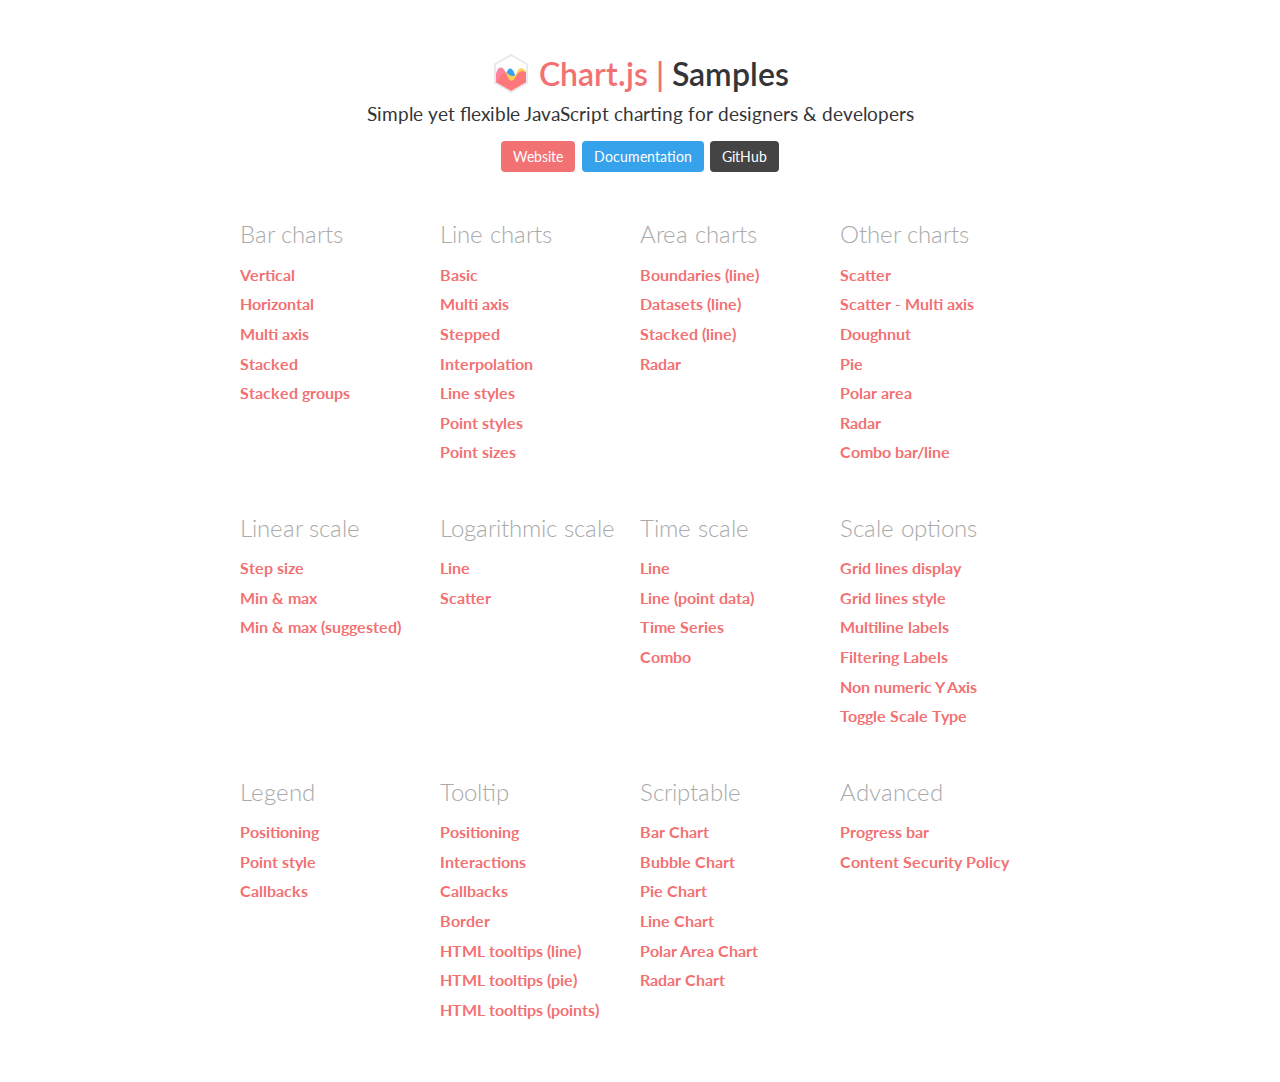
<file: Chart.js/samples/index.html>
<!DOCTYPE html>
<html lang="en-US">
<head>
	<meta charset="utf-8">
	<meta http-equiv="X-UA-Compatible" content="IE=Edge">
	<meta name="viewport" content="width=device-width, initial-scale=1">
	<link rel="stylesheet" type="text/css" href="style.css">
	<link rel="icon" href="favicon.ico">
	<script src="samples.js"></script>
	<script src="utils.js"></script>
	<title>Chart.js samples</title>
</head>
<body>
	<div class="content">
		<div class="header">
			<div class="chartjs-title">Samples</div>
			<div class="chartjs-caption">Simple yet flexible JavaScript charting for designers &amp; developers</div>
			<div class="chartjs-links">
				<a class="btn btn-chartjs" href="https://www.chartjs.org">Website</a>
				<a class="btn btn-docs" href="https://www.chartjs.org/docs">Documentation</a>
				<a class="btn btn-gh" href="https://github.com/chartjs/Chart.js">GitHub</a>
			</div>
		</div>

		<div id="categories" class="samples-categories"></div>
	</div>

	<script>
		function createCategory(item) {
			var el = document.createElement('div');
			el.className = 'samples-category';
			el.innerHTML =
				'<div class="title">' + item.title + '</div>' +
				'<div class="items"></div>';
			return el;
		}

		function createEntry(item) {
			var el = document.createElement('div');
			el.className = 'samples-entry';
			el.innerHTML = '<a class="title" href="' + item.path + '">' + item.title + '</a>';
			return el;
		}

		var categories = document.getElementById('categories');
		Samples.items.forEach(function(item) {
			var category = createCategory(item);
			var children = category.getElementsByClassName('items')[0];

			(item.items || []).forEach(function(item2) {
				children.appendChild(createEntry(item2));
			});

			categories.appendChild(category);
		});
	</script>
</body>
</html>
</file>
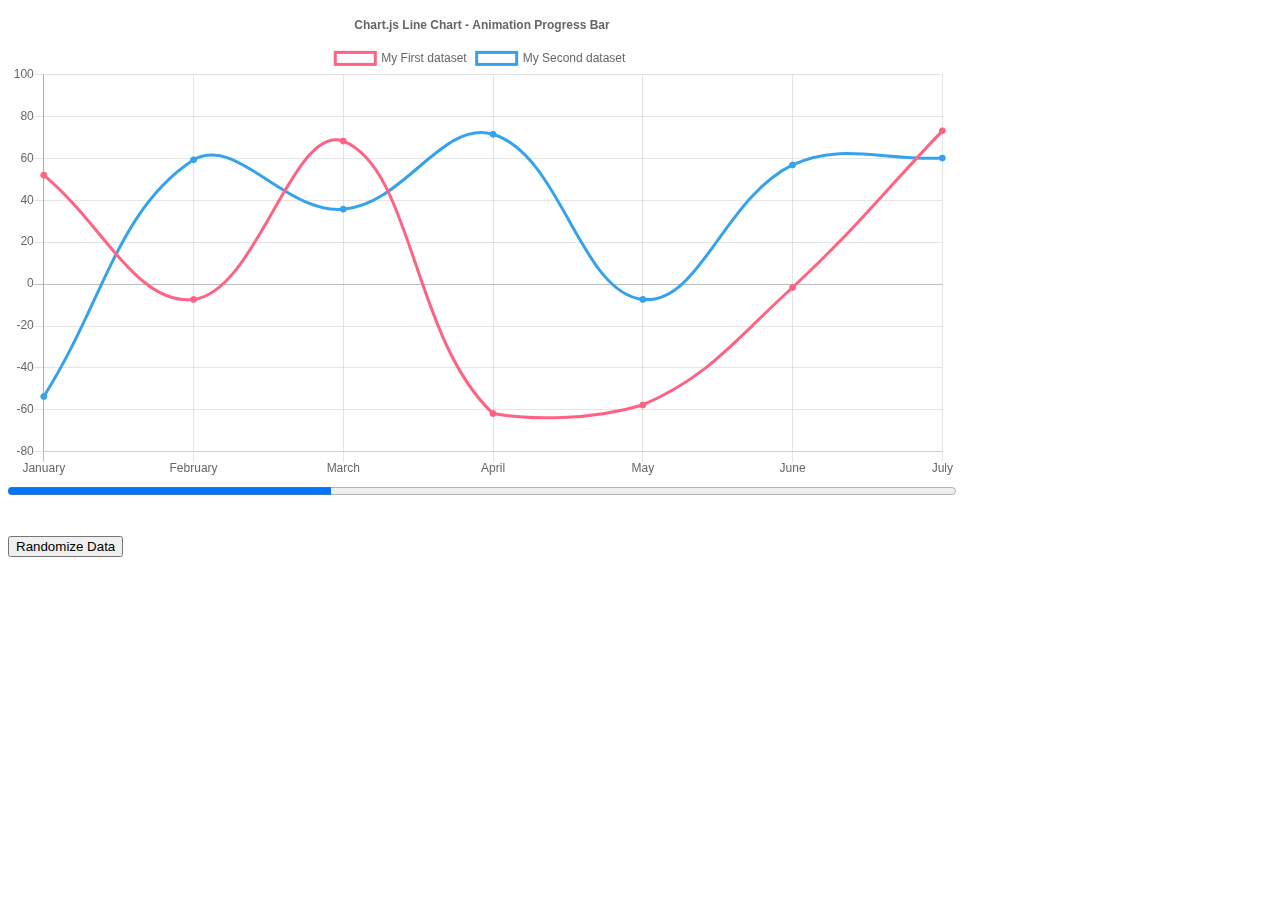
<file: Chart.js/samples/advanced/progress-bar.html>
<!doctype html>
<html>
<head>
<title> Animation Callbacks </title>
	<script src="../../Chart.min.js"></script>
	<script src="../utils.js"></script>
	<style>
		canvas {
			-moz-user-select: none;
			-webkit-user-select: none;
			-ms-user-select: none;
		}
	</style>
</head>

<body>
	<div style="width: 75%;">
		<canvas id="canvas"></canvas>
		<progress id="animationProgress" max="1" value="0" style="width: 100%"></progress>
	</div>
	<br>
	<br>
	<button id="randomizeData">Randomize Data</button>
	<script>
		var progress = document.getElementById('animationProgress');
		var config = {
			type: 'line',
			data: {
				labels: ['January', 'February', 'March', 'April', 'May', 'June', 'July'],
				datasets: [{
					label: 'My First dataset',
					fill: false,
					borderColor: window.chartColors.red,
					backgroundColor: window.chartColors.red,
					data: [
						randomScalingFactor(),
						randomScalingFactor(),
						randomScalingFactor(),
						randomScalingFactor(),
						randomScalingFactor(),
						randomScalingFactor(),
						randomScalingFactor()
					]
				}, {
					label: 'My Second dataset ',
					fill: false,
					borderColor: window.chartColors.blue,
					backgroundColor: window.chartColors.blue,
					data: [
						randomScalingFactor(),
						randomScalingFactor(),
						randomScalingFactor(),
						randomScalingFactor(),
						randomScalingFactor(),
						randomScalingFactor(),
						randomScalingFactor()
					]
				}]
			},
			options: {
				title: {
					display: true,
					text: 'Chart.js Line Chart - Animation Progress Bar'
				},
				animation: {
					duration: 2000,
					onProgress: function(animation) {
						progress.value = animation.currentStep / animation.numSteps;
					},
					onComplete: function() {
						window.setTimeout(function() {
							progress.value = 0;
						}, 2000);
					}
				}
			}
		};

		window.onload = function() {
			var ctx = document.getElementById('canvas').getContext('2d');
			window.myLine = new Chart(ctx, config);
		};

		document.getElementById('randomizeData').addEventListener('click', function() {
			config.data.datasets.forEach(function(dataset) {
				dataset.data = dataset.data.map(function() {
					return randomScalingFactor();
				});
			});

			window.myLine.update();
		});
	</script>
</body>

</html>
</file>
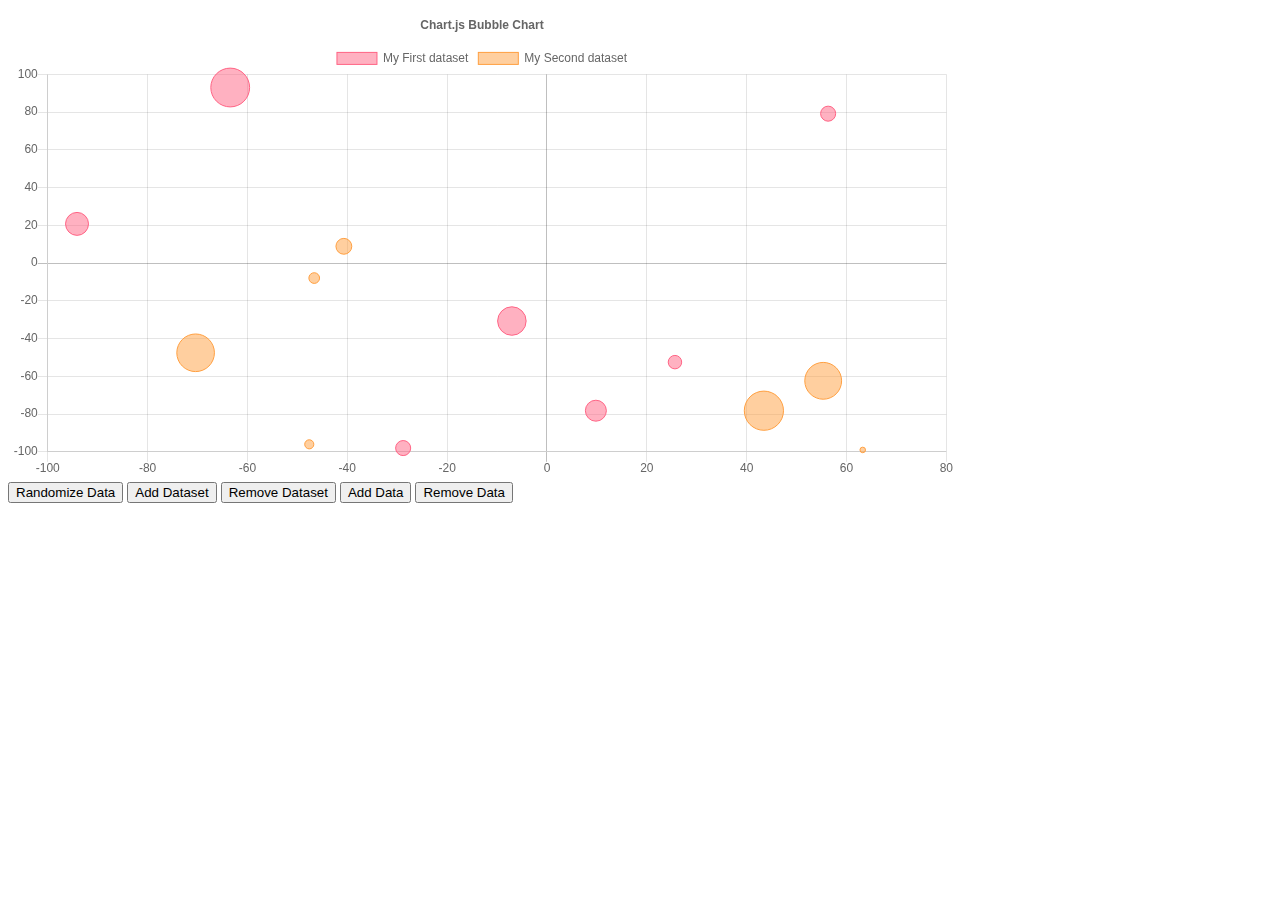
<file: Chart.js/samples/charts/bubble.html>
<!doctype html>
<html>

<head>
	<title>Bubble Chart</title>
	<script src="../../Chart.min.js"></script>
	<script src="../utils.js"></script>
	<style type="text/css">
		canvas{
			-moz-user-select: none;
			-webkit-user-select: none;
			-ms-user-select: none;
		}
	</style>
</head>

<body>
	<div id="container" style="width: 75%;">
		<canvas id="canvas"></canvas>
	</div>
	<button id="randomizeData">Randomize Data</button>
	<button id="addDataset">Add Dataset</button>
	<button id="removeDataset">Remove Dataset</button>
	<button id="addData">Add Data</button>
	<button id="removeData">Remove Data</button>
	<script>
		var DEFAULT_DATASET_SIZE = 7;

		var addedCount = 0;
		var color = Chart.helpers.color;
		var bubbleChartData = {
			animation: {
				duration: 10000
			},
			datasets: [{
				label: 'My First dataset',
				backgroundColor: color(window.chartColors.red).alpha(0.5).rgbString(),
				borderColor: window.chartColors.red,
				borderWidth: 1,
				data: [{
					x: randomScalingFactor(),
					y: randomScalingFactor(),
					r: Math.abs(randomScalingFactor()) / 5,
				}, {
					x: randomScalingFactor(),
					y: randomScalingFactor(),
					r: Math.abs(randomScalingFactor()) / 5,
				}, {
					x: randomScalingFactor(),
					y: randomScalingFactor(),
					r: Math.abs(randomScalingFactor()) / 5,
				}, {
					x: randomScalingFactor(),
					y: randomScalingFactor(),
					r: Math.abs(randomScalingFactor()) / 5,
				}, {
					x: randomScalingFactor(),
					y: randomScalingFactor(),
					r: Math.abs(randomScalingFactor()) / 5,
				}, {
					x: randomScalingFactor(),
					y: randomScalingFactor(),
					r: Math.abs(randomScalingFactor()) / 5,
				}, {
					x: randomScalingFactor(),
					y: randomScalingFactor(),
					r: Math.abs(randomScalingFactor()) / 5,
				}]
			}, {
				label: 'My Second dataset',
				backgroundColor: color(window.chartColors.orange).alpha(0.5).rgbString(),
				borderColor: window.chartColors.orange,
				borderWidth: 1,
				data: [{
					x: randomScalingFactor(),
					y: randomScalingFactor(),
					r: Math.abs(randomScalingFactor()) / 5,
				}, {
					x: randomScalingFactor(),
					y: randomScalingFactor(),
					r: Math.abs(randomScalingFactor()) / 5,
				}, {
					x: randomScalingFactor(),
					y: randomScalingFactor(),
					r: Math.abs(randomScalingFactor()) / 5,
				}, {
					x: randomScalingFactor(),
					y: randomScalingFactor(),
					r: Math.abs(randomScalingFactor()) / 5,
				}, {
					x: randomScalingFactor(),
					y: randomScalingFactor(),
					r: Math.abs(randomScalingFactor()) / 5,
				}, {
					x: randomScalingFactor(),
					y: randomScalingFactor(),
					r: Math.abs(randomScalingFactor()) / 5,
				}, {
					x: randomScalingFactor(),
					y: randomScalingFactor(),
					r: Math.abs(randomScalingFactor()) / 5,
				}]
			}]
		};

		window.onload = function() {
			var ctx = document.getElementById('canvas').getContext('2d');
			window.myChart = new Chart(ctx, {
				type: 'bubble',
				data: bubbleChartData,
				options: {
					responsive: true,
					title: {
						display: true,
						text: 'Chart.js Bubble Chart'
					},
					tooltips: {
						mode: 'point'
					}
				}
			});
		};

		document.getElementById('randomizeData').addEventListener('click', function() {
			bubbleChartData.datasets.forEach(function(dataset) {
				dataset.data = dataset.data.map(function() {
					return {
						x: randomScalingFactor(),
						y: randomScalingFactor(),
						r: Math.abs(randomScalingFactor()) / 5,
					};
				});
			});
			window.myChart.update();
		});

		var colorNames = Object.keys(window.chartColors);
		document.getElementById('addDataset').addEventListener('click', function() {
			++addedCount;
			var colorName = colorNames[bubbleChartData.datasets.length % colorNames.length];
			var dsColor = window.chartColors[colorName];
			var newDataset = {
				label: 'My added dataset ' + addedCount,
				backgroundColor: color(dsColor).alpha(0.5).rgbString(),
				borderColor: dsColor,
				borderWidth: 1,
				data: []
			};

			for (var index = 0; index < DEFAULT_DATASET_SIZE; ++index) {
				newDataset.data.push({
					x: randomScalingFactor(),
					y: randomScalingFactor(),
					r: Math.abs(randomScalingFactor()) / 5,
				});
			}

			bubbleChartData.datasets.push(newDataset);
			window.myChart.update();
		});

		document.getElementById('addData').addEventListener('click', function() {
			if (bubbleChartData.datasets.length > 0) {
				for (var index = 0; index < bubbleChartData.datasets.length; ++index) {
					bubbleChartData.datasets[index].data.push({
						x: randomScalingFactor(),
						y: randomScalingFactor(),
						r: Math.abs(randomScalingFactor()) / 5,
					});
				}

				window.myChart.update();
			}
		});

		document.getElementById('removeDataset').addEventListener('click', function() {
			bubbleChartData.datasets.splice(0, 1);
			window.myChart.update();
		});

		document.getElementById('removeData').addEventListener('click', function() {
			bubbleChartData.datasets.forEach(function(dataset) {
				dataset.data.pop();
			});

			window.myChart.update();
		});
	</script>
</body>

</html>
</file>
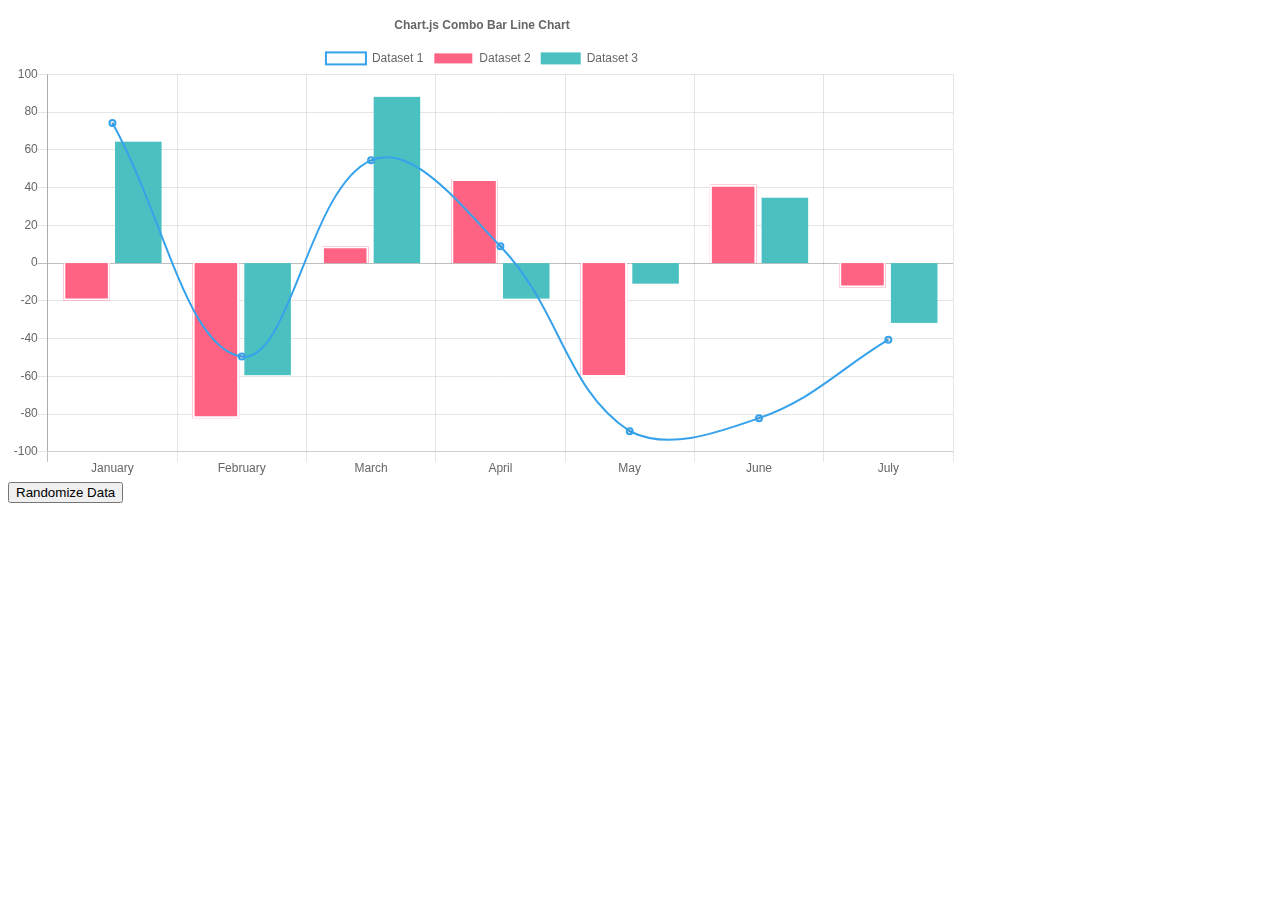
<file: Chart.js/samples/charts/combo-bar-line.html>
<!doctype html>
<html>

<head>
	<title>Combo Bar-Line Chart</title>
	<script src="../../Chart.min.js"></script>
	<script src="../utils.js"></script>
	<style>
	canvas {
		-moz-user-select: none;
		-webkit-user-select: none;
		-ms-user-select: none;
	}
	</style>
</head>

<body>
	<div style="width: 75%">
		<canvas id="canvas"></canvas>
	</div>
	<button id="randomizeData">Randomize Data</button>
	<script>
		var chartData = {
			labels: ['January', 'February', 'March', 'April', 'May', 'June', 'July'],
			datasets: [{
				type: 'line',
				label: 'Dataset 1',
				borderColor: window.chartColors.blue,
				borderWidth: 2,
				fill: false,
				data: [
					randomScalingFactor(),
					randomScalingFactor(),
					randomScalingFactor(),
					randomScalingFactor(),
					randomScalingFactor(),
					randomScalingFactor(),
					randomScalingFactor()
				]
			}, {
				type: 'bar',
				label: 'Dataset 2',
				backgroundColor: window.chartColors.red,
				data: [
					randomScalingFactor(),
					randomScalingFactor(),
					randomScalingFactor(),
					randomScalingFactor(),
					randomScalingFactor(),
					randomScalingFactor(),
					randomScalingFactor()
				],
				borderColor: 'white',
				borderWidth: 2
			}, {
				type: 'bar',
				label: 'Dataset 3',
				backgroundColor: window.chartColors.green,
				data: [
					randomScalingFactor(),
					randomScalingFactor(),
					randomScalingFactor(),
					randomScalingFactor(),
					randomScalingFactor(),
					randomScalingFactor(),
					randomScalingFactor()
				]
			}]

		};
		window.onload = function() {
			var ctx = document.getElementById('canvas').getContext('2d');
			window.myMixedChart = new Chart(ctx, {
				type: 'bar',
				data: chartData,
				options: {
					responsive: true,
					title: {
						display: true,
						text: 'Chart.js Combo Bar Line Chart'
					},
					tooltips: {
						mode: 'index',
						intersect: true
					}
				}
			});
		};

		document.getElementById('randomizeData').addEventListener('click', function() {
			chartData.datasets.forEach(function(dataset) {
				dataset.data = dataset.data.map(function() {
					return randomScalingFactor();
				});
			});
			window.myMixedChart.update();
		});
	</script>
</body>

</html>
</file>
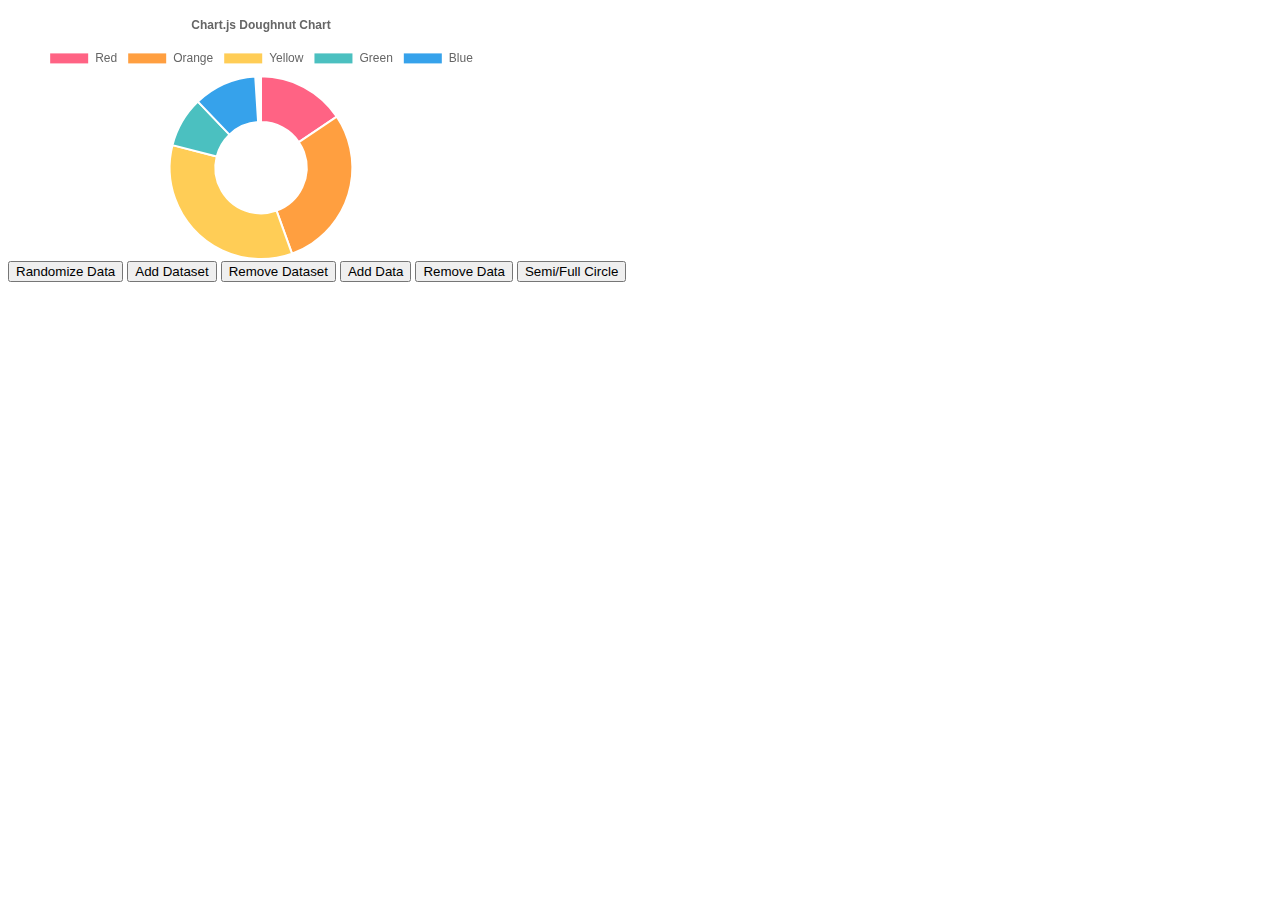
<file: Chart.js/samples/charts/doughnut.html>
<!doctype html>
<html>

<head>
	<title>Doughnut Chart</title>
	<script src="../../Chart.min.js"></script>
	<script src="../utils.js"></script>
	<style>
	canvas {
		-moz-user-select: none;
		-webkit-user-select: none;
		-ms-user-select: none;
	}
	</style>
</head>

<body>
	<div id="canvas-holder" style="width:40%">
		<canvas id="chart-area"></canvas>
	</div>
	<button id="randomizeData">Randomize Data</button>
	<button id="addDataset">Add Dataset</button>
	<button id="removeDataset">Remove Dataset</button>
	<button id="addData">Add Data</button>
	<button id="removeData">Remove Data</button>
	<button id="changeCircleSize">Semi/Full Circle</button>
	<script>
		var randomScalingFactor = function() {
			return Math.round(Math.random() * 100);
		};

		var config = {
			type: 'doughnut',
			data: {
				datasets: [{
					data: [
						randomScalingFactor(),
						randomScalingFactor(),
						randomScalingFactor(),
						randomScalingFactor(),
						randomScalingFactor(),
					],
					backgroundColor: [
						window.chartColors.red,
						window.chartColors.orange,
						window.chartColors.yellow,
						window.chartColors.green,
						window.chartColors.blue,
					],
					label: 'Dataset 1'
				}],
				labels: [
					'Red',
					'Orange',
					'Yellow',
					'Green',
					'Blue'
				]
			},
			options: {
				responsive: true,
				legend: {
					position: 'top',
				},
				title: {
					display: true,
					text: 'Chart.js Doughnut Chart'
				},
				animation: {
					animateScale: true,
					animateRotate: true
				}
			}
		};

		window.onload = function() {
			var ctx = document.getElementById('chart-area').getContext('2d');
			window.myDoughnut = new Chart(ctx, config);
		};

		document.getElementById('randomizeData').addEventListener('click', function() {
			config.data.datasets.forEach(function(dataset) {
				dataset.data = dataset.data.map(function() {
					return randomScalingFactor();
				});
			});

			window.myDoughnut.update();
		});

		var colorNames = Object.keys(window.chartColors);
		document.getElementById('addDataset').addEventListener('click', function() {
			var newDataset = {
				backgroundColor: [],
				data: [],
				label: 'New dataset ' + config.data.datasets.length,
			};

			for (var index = 0; index < config.data.labels.length; ++index) {
				newDataset.data.push(randomScalingFactor());

				var colorName = colorNames[index % colorNames.length];
				var newColor = window.chartColors[colorName];
				newDataset.backgroundColor.push(newColor);
			}

			config.data.datasets.push(newDataset);
			window.myDoughnut.update();
		});

		document.getElementById('addData').addEventListener('click', function() {
			if (config.data.datasets.length > 0) {
				config.data.labels.push('data #' + config.data.labels.length);

				var colorName = colorNames[config.data.datasets[0].data.length % colorNames.length];
				var newColor = window.chartColors[colorName];

				config.data.datasets.forEach(function(dataset) {
					dataset.data.push(randomScalingFactor());
					dataset.backgroundColor.push(newColor);
				});

				window.myDoughnut.update();
			}
		});

		document.getElementById('removeDataset').addEventListener('click', function() {
			config.data.datasets.splice(0, 1);
			window.myDoughnut.update();
		});

		document.getElementById('removeData').addEventListener('click', function() {
			config.data.labels.splice(-1, 1); // remove the label first

			config.data.datasets.forEach(function(dataset) {
				dataset.data.pop();
				dataset.backgroundColor.pop();
			});

			window.myDoughnut.update();
		});

		document.getElementById('changeCircleSize').addEventListener('click', function() {
			if (window.myDoughnut.options.circumference === Math.PI) {
				window.myDoughnut.options.circumference = 2 * Math.PI;
				window.myDoughnut.options.rotation = -Math.PI / 2;
			} else {
				window.myDoughnut.options.circumference = Math.PI;
				window.myDoughnut.options.rotation = -Math.PI;
			}

			window.myDoughnut.update();
		});
	</script>
</body>

</html>
</file>
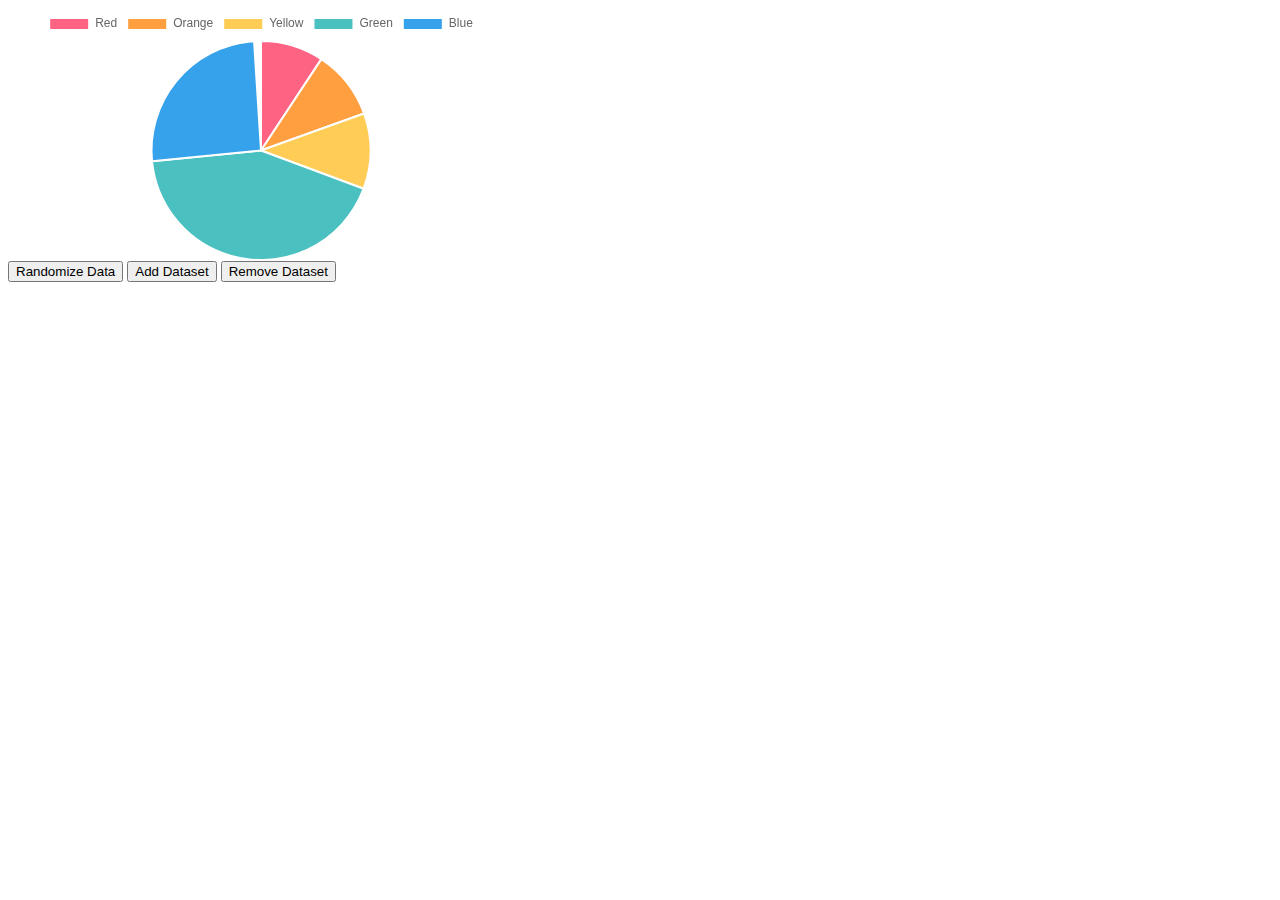
<file: Chart.js/samples/charts/pie.html>
<!doctype html>
<html>

<head>
	<title>Pie Chart</title>
	<script src="../../Chart.min.js"></script>
	<script src="../utils.js"></script>
</head>

<body>
	<div id="canvas-holder" style="width:40%">
		<canvas id="chart-area"></canvas>
	</div>
	<button id="randomizeData">Randomize Data</button>
	<button id="addDataset">Add Dataset</button>
	<button id="removeDataset">Remove Dataset</button>
	<script>
		var randomScalingFactor = function() {
			return Math.round(Math.random() * 100);
		};

		var config = {
			type: 'pie',
			data: {
				datasets: [{
					data: [
						randomScalingFactor(),
						randomScalingFactor(),
						randomScalingFactor(),
						randomScalingFactor(),
						randomScalingFactor(),
					],
					backgroundColor: [
						window.chartColors.red,
						window.chartColors.orange,
						window.chartColors.yellow,
						window.chartColors.green,
						window.chartColors.blue,
					],
					label: 'Dataset 1'
				}],
				labels: [
					'Red',
					'Orange',
					'Yellow',
					'Green',
					'Blue'
				]
			},
			options: {
				responsive: true
			}
		};

		window.onload = function() {
			var ctx = document.getElementById('chart-area').getContext('2d');
			window.myPie = new Chart(ctx, config);
		};

		document.getElementById('randomizeData').addEventListener('click', function() {
			config.data.datasets.forEach(function(dataset) {
				dataset.data = dataset.data.map(function() {
					return randomScalingFactor();
				});
			});

			window.myPie.update();
		});

		var colorNames = Object.keys(window.chartColors);
		document.getElementById('addDataset').addEventListener('click', function() {
			var newDataset = {
				backgroundColor: [],
				data: [],
				label: 'New dataset ' + config.data.datasets.length,
			};

			for (var index = 0; index < config.data.labels.length; ++index) {
				newDataset.data.push(randomScalingFactor());

				var colorName = colorNames[index % colorNames.length];
				var newColor = window.chartColors[colorName];
				newDataset.backgroundColor.push(newColor);
			}

			config.data.datasets.push(newDataset);
			window.myPie.update();
		});

		document.getElementById('removeDataset').addEventListener('click', function() {
			config.data.datasets.splice(0, 1);
			window.myPie.update();
		});
	</script>
</body>

</html>
</file>
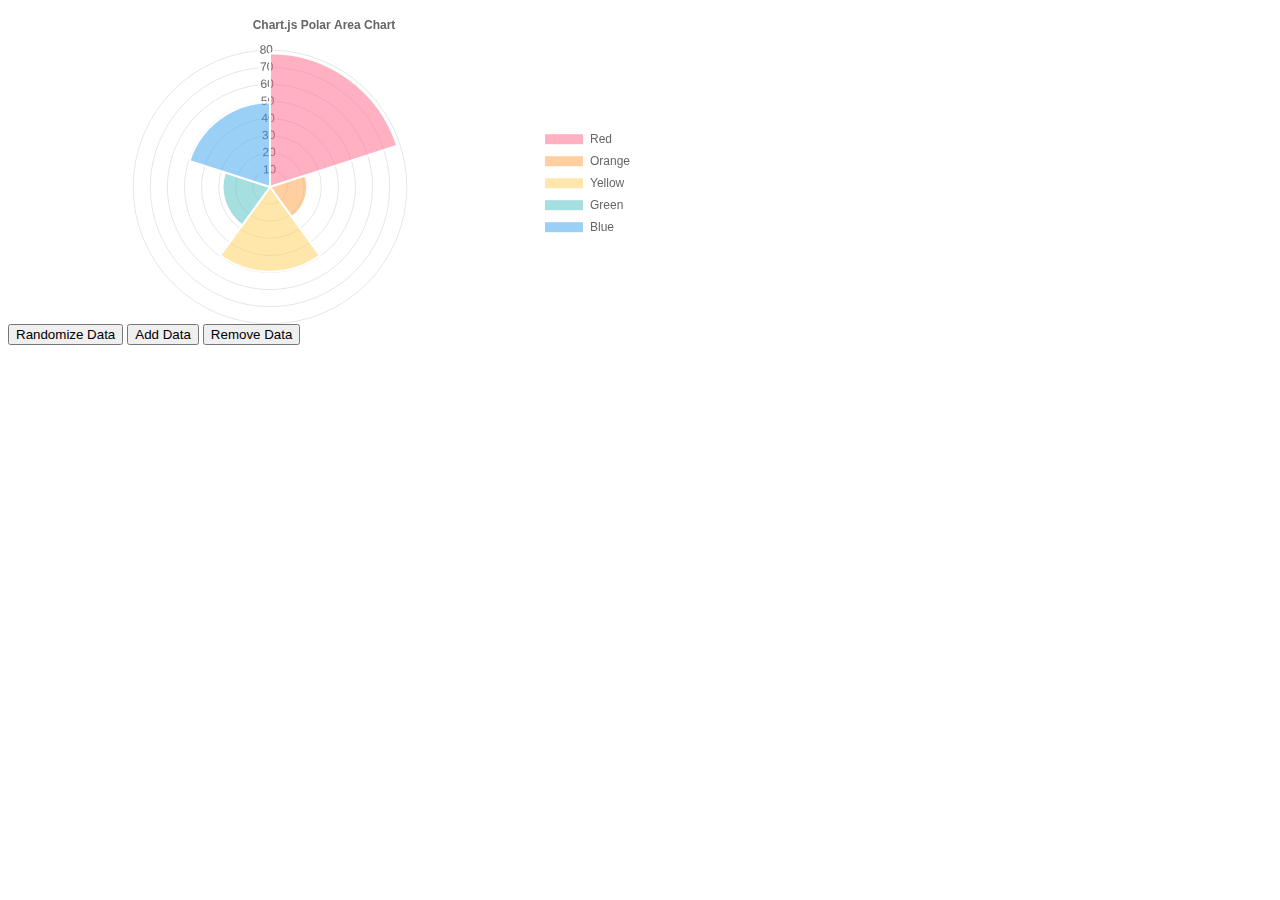
<file: Chart.js/samples/charts/polar-area.html>
<!doctype html>
<html>

<head>
	<title>Polar Area Chart</title>
	<script src="../../Chart.min.js"></script>
	<script src="../utils.js"></script>
	<style>
		canvas {
			-moz-user-select: none;
			-webkit-user-select: none;
			-ms-user-select: none;
		}
	</style>
</head>

<body>
	<div id="canvas-holder" style="width:50%">
		<canvas id="chart-area"></canvas>
	</div>
	<button id="randomizeData">Randomize Data</button>
	<button id="addData">Add Data</button>
	<button id="removeData">Remove Data</button>
	<script>
		var randomScalingFactor = function() {
			return Math.round(Math.random() * 100);
		};

		var chartColors = window.chartColors;
		var color = Chart.helpers.color;
		var config = {
			data: {
				datasets: [{
					data: [
						randomScalingFactor(),
						randomScalingFactor(),
						randomScalingFactor(),
						randomScalingFactor(),
						randomScalingFactor(),
					],
					backgroundColor: [
						color(chartColors.red).alpha(0.5).rgbString(),
						color(chartColors.orange).alpha(0.5).rgbString(),
						color(chartColors.yellow).alpha(0.5).rgbString(),
						color(chartColors.green).alpha(0.5).rgbString(),
						color(chartColors.blue).alpha(0.5).rgbString(),
					],
					label: 'My dataset' // for legend
				}],
				labels: [
					'Red',
					'Orange',
					'Yellow',
					'Green',
					'Blue'
				]
			},
			options: {
				responsive: true,
				legend: {
					position: 'right',
				},
				title: {
					display: true,
					text: 'Chart.js Polar Area Chart'
				},
				scale: {
					ticks: {
						beginAtZero: true
					},
					reverse: false
				},
				animation: {
					animateRotate: false,
					animateScale: true
				}
			}
		};

		window.onload = function() {
			var ctx = document.getElementById('chart-area');
			window.myPolarArea = Chart.PolarArea(ctx, config);
		};

		document.getElementById('randomizeData').addEventListener('click', function() {
			config.data.datasets.forEach(function(piece, i) {
				piece.data.forEach(function(value, j) {
					config.data.datasets[i].data[j] = randomScalingFactor();
				});
			});
			window.myPolarArea.update();
		});

		var colorNames = Object.keys(window.chartColors);
		document.getElementById('addData').addEventListener('click', function() {
			if (config.data.datasets.length > 0) {
				config.data.labels.push('data #' + config.data.labels.length);
				config.data.datasets.forEach(function(dataset) {
					var colorName = colorNames[config.data.labels.length % colorNames.length];
					dataset.backgroundColor.push(window.chartColors[colorName]);
					dataset.data.push(randomScalingFactor());
				});
				window.myPolarArea.update();
			}
		});
		document.getElementById('removeData').addEventListener('click', function() {
			config.data.labels.pop(); // remove the label first
			config.data.datasets.forEach(function(dataset) {
				dataset.backgroundColor.pop();
				dataset.data.pop();
			});
			window.myPolarArea.update();
		});
	</script>
</body>

</html>
</file>
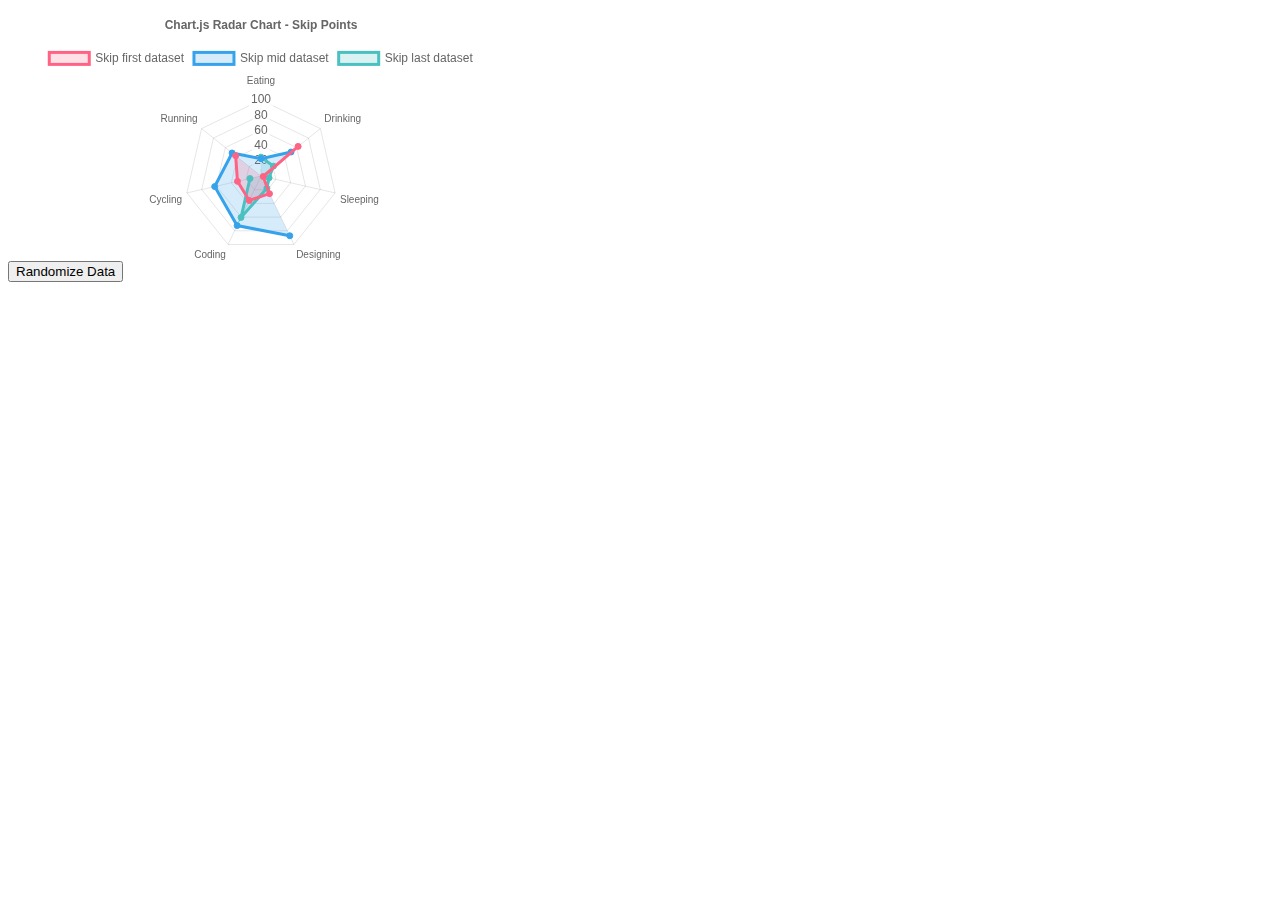
<file: Chart.js/samples/charts/radar-skip-points.html>
<!doctype html>
<html>

<head>
	<title>Radar Chart</title>
	<script src="../../Chart.min.js"></script>
	<script src="../utils.js"></script>
	<style>
		canvas {
			-moz-user-select: none;
			-webkit-user-select: none;
			-ms-user-select: none;
		}
	</style>
</head>

<body>
	<div style="width:40%">
		<canvas id="canvas"></canvas>
	</div>
	<button id="randomizeData">Randomize Data</button>
	<script>
		var randomScalingFactor = function() {
			return Math.round(Math.random() * 100);
		};

		var color = Chart.helpers.color;
		var config = {
			type: 'radar',
			data: {
				labels: ['Eating', 'Drinking', 'Sleeping', 'Designing', 'Coding', 'Cycling', 'Running'],
				datasets: [{
					label: 'Skip first dataset',
					borderColor: window.chartColors.red,
					backgroundColor: color(window.chartColors.red).alpha(0.2).rgbString(),
					pointBackgroundColor: window.chartColors.red,
					data: [
						NaN,
						randomScalingFactor(),
						randomScalingFactor(),
						randomScalingFactor(),
						randomScalingFactor(),
						randomScalingFactor(),
						randomScalingFactor()
					]
				}, {
					label: 'Skip mid dataset',
					borderColor: window.chartColors.blue,
					backgroundColor: color(window.chartColors.blue).alpha(0.2).rgbString(),
					pointBackgroundColor: window.chartColors.blue,
					data: [
						randomScalingFactor(),
						randomScalingFactor(),
						NaN,
						randomScalingFactor(),
						randomScalingFactor(),
						randomScalingFactor(),
						randomScalingFactor()
					]
				}, {
					label: 'Skip last dataset',
					borderColor: window.chartColors.green,
					backgroundColor: color(window.chartColors.green).alpha(0.2).rgbString(),
					pointBackgroundColor: window.chartColors.green,
					data: [
						randomScalingFactor(),
						randomScalingFactor(),
						randomScalingFactor(),
						randomScalingFactor(),
						randomScalingFactor(),
						randomScalingFactor(),
						NaN
					]
				}]
			},
			options: {
				title: {
					display: true,
					text: 'Chart.js Radar Chart - Skip Points'
				},
				elements: {
					line: {
						tension: 0.0,
					}
				},
				scale: {
					beginAtZero: true,
				}
			}
		};

		window.onload = function() {
			window.myRadar = new Chart(document.getElementById('canvas'), config);
		};

		document.getElementById('randomizeData').addEventListener('click', function() {
			config.data.datasets.forEach(function(dataset) {
				dataset.data = dataset.data.map(function() {
					return randomScalingFactor();
				});

			});

			window.myRadar.update();
		});
	</script>
</body>

</html>
</file>
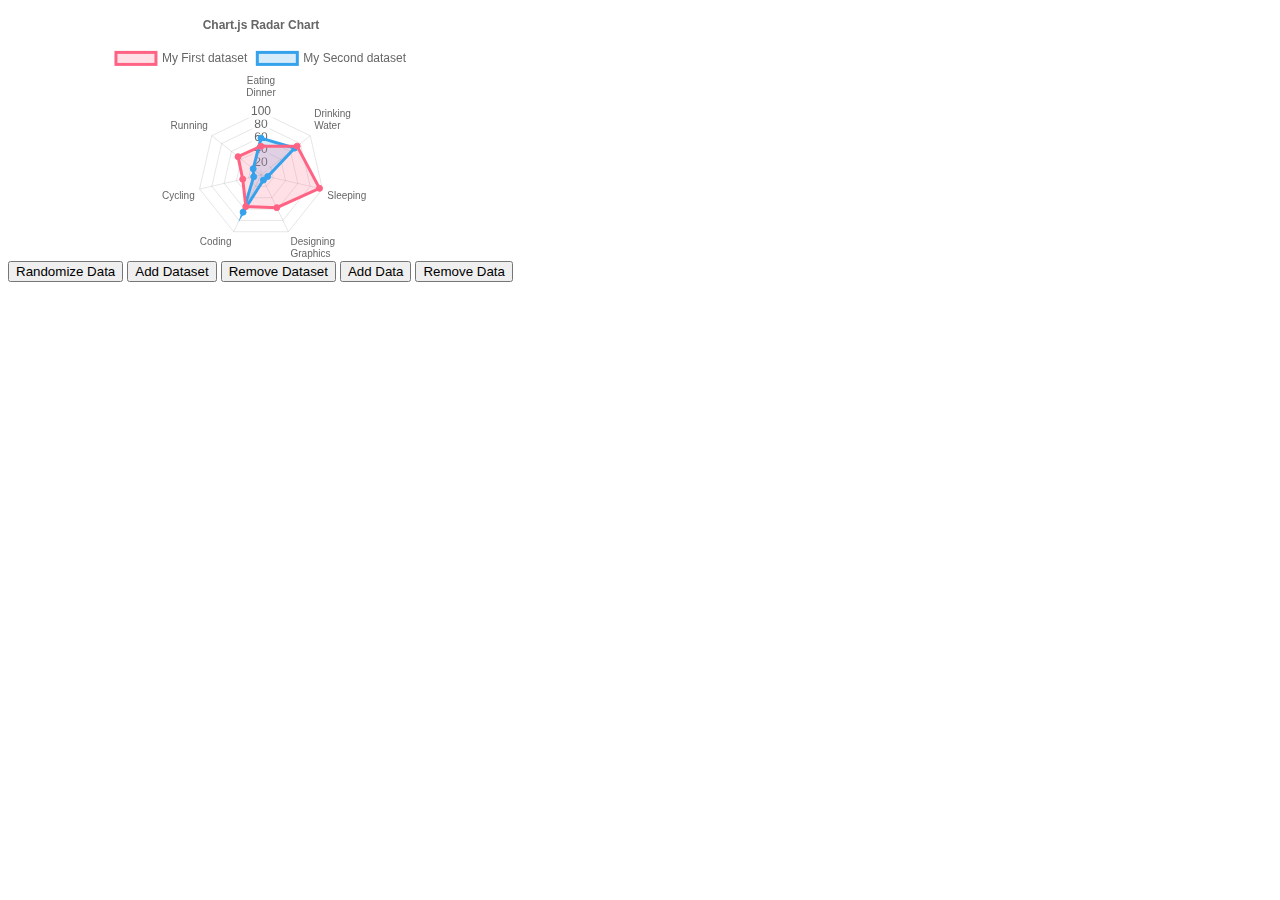
<file: Chart.js/samples/charts/radar.html>
<!doctype html>
<html>

<head>
	<title>Radar Chart</title>
	<script src="../../Chart.min.js"></script>
	<script src="../utils.js"></script>
	<style>
		canvas {
			-moz-user-select: none;
			-webkit-user-select: none;
			-ms-user-select: none;
		}
	</style>
</head>

<body>
	<div style="width:40%">
		<canvas id="canvas"></canvas>
	</div>
	<button id="randomizeData">Randomize Data</button>
	<button id="addDataset">Add Dataset</button>
	<button id="removeDataset">Remove Dataset</button>
	<button id="addData">Add Data</button>
	<button id="removeData">Remove Data</button>
	<script>
		var randomScalingFactor = function() {
			return Math.round(Math.random() * 100);
		};

		var color = Chart.helpers.color;
		var config = {
			type: 'radar',
			data: {
				labels: [['Eating', 'Dinner'], ['Drinking', 'Water'], 'Sleeping', ['Designing', 'Graphics'], 'Coding', 'Cycling', 'Running'],
				datasets: [{
					label: 'My First dataset',
					backgroundColor: color(window.chartColors.red).alpha(0.2).rgbString(),
					borderColor: window.chartColors.red,
					pointBackgroundColor: window.chartColors.red,
					data: [
						randomScalingFactor(),
						randomScalingFactor(),
						randomScalingFactor(),
						randomScalingFactor(),
						randomScalingFactor(),
						randomScalingFactor(),
						randomScalingFactor()
					]
				}, {
					label: 'My Second dataset',
					backgroundColor: color(window.chartColors.blue).alpha(0.2).rgbString(),
					borderColor: window.chartColors.blue,
					pointBackgroundColor: window.chartColors.blue,
					data: [
						randomScalingFactor(),
						randomScalingFactor(),
						randomScalingFactor(),
						randomScalingFactor(),
						randomScalingFactor(),
						randomScalingFactor(),
						randomScalingFactor()
					]
				}]
			},
			options: {
				legend: {
					position: 'top',
				},
				title: {
					display: true,
					text: 'Chart.js Radar Chart'
				},
				scale: {
					ticks: {
						beginAtZero: true
					}
				}
			}
		};

		window.onload = function() {
			window.myRadar = new Chart(document.getElementById('canvas'), config);
		};

		document.getElementById('randomizeData').addEventListener('click', function() {
			config.data.datasets.forEach(function(dataset) {
				dataset.data = dataset.data.map(function() {
					return randomScalingFactor();
				});
			});

			window.myRadar.update();
		});

		var colorNames = Object.keys(window.chartColors);
		document.getElementById('addDataset').addEventListener('click', function() {
			var colorName = colorNames[config.data.datasets.length % colorNames.length];
			var newColor = window.chartColors[colorName];

			var newDataset = {
				label: 'Dataset ' + config.data.datasets.length,
				borderColor: newColor,
				backgroundColor: color(newColor).alpha(0.2).rgbString(),
				pointBackgroundColor: newColor,
				data: [],
			};

			for (var index = 0; index < config.data.labels.length; ++index) {
				newDataset.data.push(randomScalingFactor());
			}

			config.data.datasets.push(newDataset);
			window.myRadar.update();
		});

		document.getElementById('addData').addEventListener('click', function() {
			if (config.data.datasets.length > 0) {
				config.data.labels.push('dataset #' + config.data.labels.length);

				config.data.datasets.forEach(function(dataset) {
					dataset.data.push(randomScalingFactor());
				});

				window.myRadar.update();
			}
		});

		document.getElementById('removeDataset').addEventListener('click', function() {
			config.data.datasets.splice(0, 1);
			window.myRadar.update();
		});

		document.getElementById('removeData').addEventListener('click', function() {
			config.data.labels.pop(); // remove the label first

			config.data.datasets.forEach(function(dataset) {
				dataset.data.pop();
			});

			window.myRadar.update();
		});
	</script>
</body>

</html>
</file>
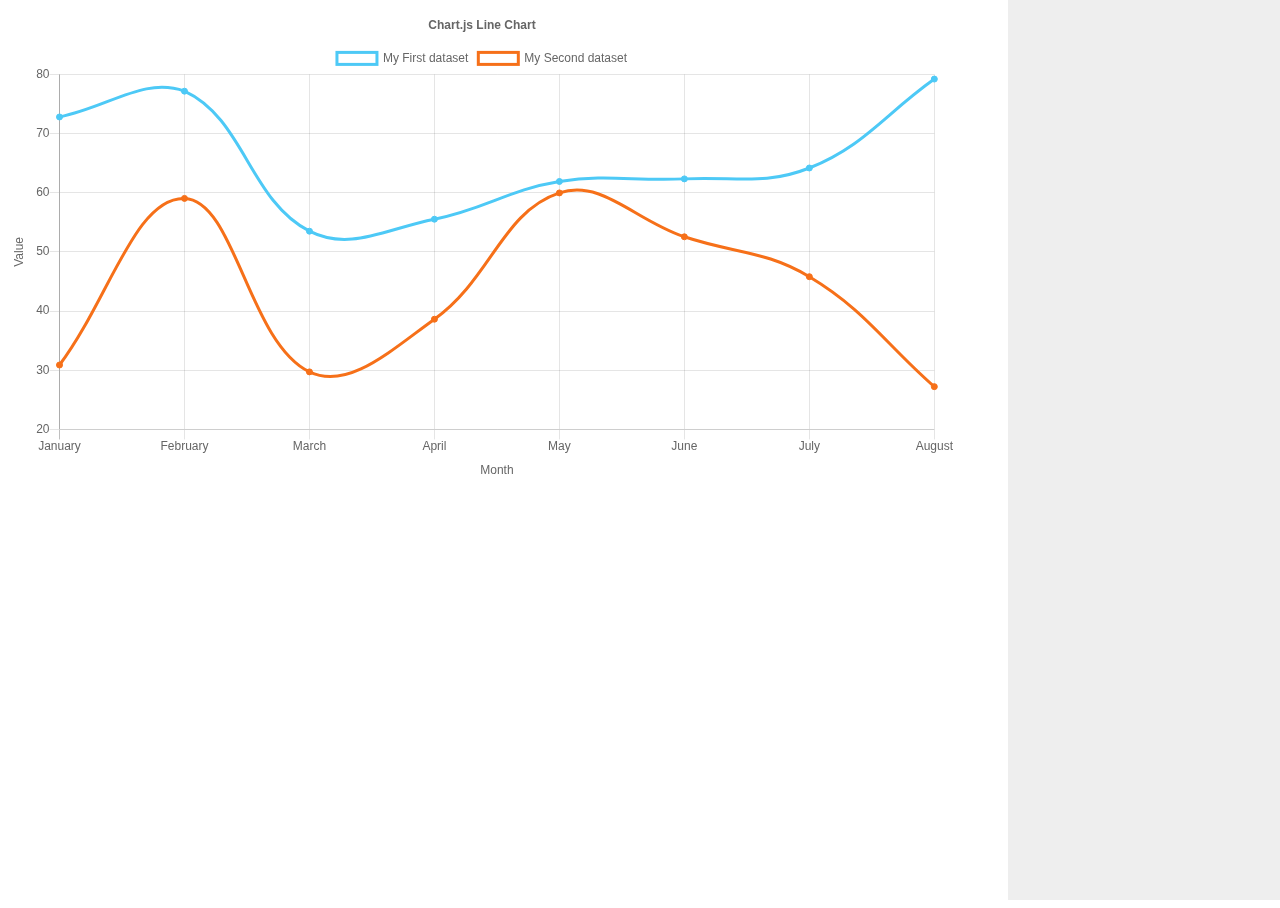
<file: Chart.js/samples/legend/callbacks.html>
<!doctype html>
<html>
<head>
	<title>Legend Callbacks</title>
	<script src="../../Chart.min.js"></script>
	<script src="../utils.js"></script>
	<style>
		body, html {
			height: 100%;
			font-family: sans-serif;
		}
		canvas{
			-moz-user-select: none;
			-webkit-user-select: none;
			-ms-user-select: none;
		}

		#log {
			position: absolute;
			right: 0;
			top: 0;
			bottom: 0;
			background-color: #EEE;
			float: right;
			width: 20%;
			padding: 8px;
			overflow-y: auto;
			white-space: pre;
			line-height: 1.5em;
		}
	</style>
</head>

<body>
	<div id="log"></div>
	<div style="width:75%;">
		<canvas id="canvas"></canvas>
	</div>
	<script>
		var logEntry = 1;
		var logElement = document.getElementById('log');
		var utils = Samples.utils;
		var inputs = {
			min: 20,
			max: 80,
			count: 8,
			decimals: 2,
			continuity: 1
		};
		var config;

		function log(text) {
			logElement.innerText += logEntry + '. ' + text + '\n';
			logElement.scrollTop = logElement.scrollHeight;
			logEntry++;
		}

		function generateData() {
			return utils.numbers(inputs);
		}
		function generateLabels() {
			return utils.months({count: inputs.count});
		}

		utils.srand(42);

		config = {
			type: 'line',
			data: {
				labels: generateLabels(),
				datasets: [{
					label: 'My First dataset',
					backgroundColor: utils.color(0),
					borderColor: utils.color(0),
					data: generateData(),
					fill: false,
				}, {
					label: 'My Second dataset',
					fill: false,
					backgroundColor: utils.color(1),
					borderColor: utils.color(1),
					data: generateData(),
				}]
			},
			options: {
				legend: {
					onHover: function(event, legendItem) {
						log('onHover: ' + legendItem.text);
					},
					onLeave: function(event, legendItem) {
						log('onLeave: ' + legendItem.text);
					},
					onClick: function(event, legendItem) {
						log('onClick:' + legendItem.text);
					}
				},
				title: {
					display: true,
					text: 'Chart.js Line Chart'
				},
				scales: {
					xAxes: [{
						display: true,
						scaleLabel: {
							display: true,
							labelString: 'Month'
						}
					}],
					yAxes: [{
						display: true,
						scaleLabel: {
							display: true,
							labelString: 'Value'
						}
					}]
				}
			}
		};

		new Chart(document.getElementById('canvas'), config);
	</script>
</body>

</html>
</file>
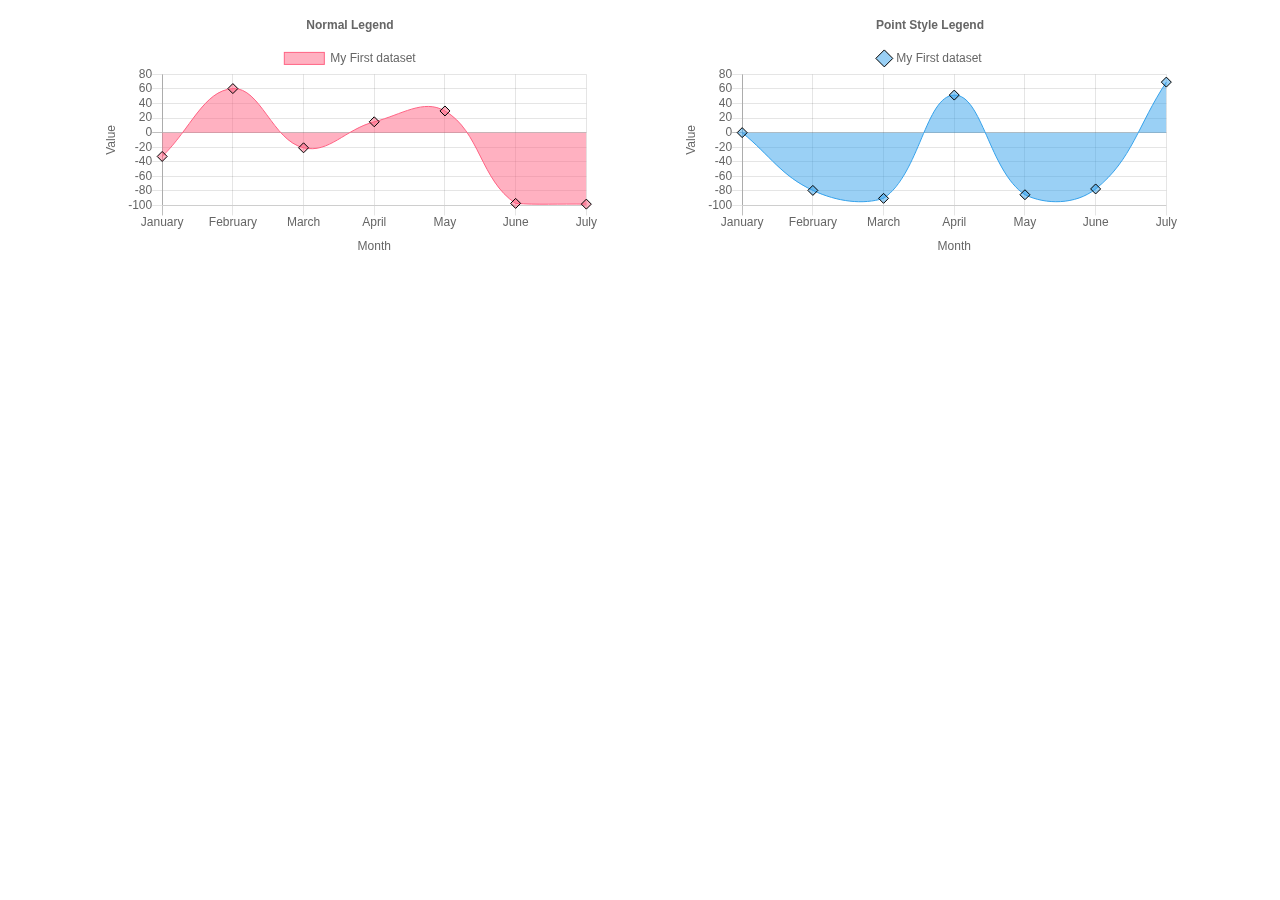
<file: Chart.js/samples/legend/point-style.html>
<!doctype html>
<html>

<head>
	<title>Legend Point Style</title>
	<script src="../../Chart.min.js"></script>
	<script src="../utils.js"></script>
	<style>
		canvas {
			-moz-user-select: none;
			-webkit-user-select: none;
			-ms-user-select: none;
		}
		.chart-container {
			width: 500px;
			margin-left: 40px;
			margin-right: 40px;
		}
		.container {
			display: flex;
			flex-direction: row;
			flex-wrap: wrap;
			justify-content: center;
		}
	</style>
</head>

<body>
	<div class="container">
		<div class="chart-container">
			<canvas id="chart-legend-normal"></canvas>
		</div>
		<div class="chart-container">
			<canvas id="chart-legend-pointstyle"></canvas>
		</div>
	</div>
	<script>
		var color = Chart.helpers.color;
		function createConfig(colorName) {
			return {
				type: 'line',
				data: {
					labels: ['January', 'February', 'March', 'April', 'May', 'June', 'July'],
					datasets: [{
						label: 'My First dataset',
						data: [
							randomScalingFactor(),
							randomScalingFactor(),
							randomScalingFactor(),
							randomScalingFactor(),
							randomScalingFactor(),
							randomScalingFactor(),
							randomScalingFactor()
						],
						backgroundColor: color(window.chartColors[colorName]).alpha(0.5).rgbString(),
						borderColor: window.chartColors[colorName],
						borderWidth: 1,
						pointStyle: 'rectRot',
						pointRadius: 5,
						pointBorderColor: 'rgb(0, 0, 0)'
					}]
				},
				options: {
					responsive: true,
					legend: {
						labels: {
							usePointStyle: false
						}
					},
					scales: {
						xAxes: [{
							display: true,
							scaleLabel: {
								display: true,
								labelString: 'Month'
							}
						}],
						yAxes: [{
							display: true,
							scaleLabel: {
								display: true,
								labelString: 'Value'
							}
						}]
					},
					title: {
						display: true,
						text: 'Normal Legend'
					}
				}
			};
		}

		function createPointStyleConfig(colorName) {
			var config = createConfig(colorName);
			config.options.legend.labels.usePointStyle = true;
			config.options.title.text = 'Point Style Legend';
			return config;
		}

		window.onload = function() {
			[{
				id: 'chart-legend-normal',
				config: createConfig('red')
			}, {
				id: 'chart-legend-pointstyle',
				config: createPointStyleConfig('blue')
			}].forEach(function(details) {
				var ctx = document.getElementById(details.id).getContext('2d');
				new Chart(ctx, details.config);
			});
		};
	</script>
</body>

</html>
</file>
<file: Chart.js/samples/style.css>
@import url('https://fonts.googleapis.com/css?family=Lato:100,300,400,700,900');

body, html {
	color: #333538;
	font-family: 'Lato', sans-serif;
	line-height: 1.6;
	padding: 0;
	margin: 0;
}

a {
	color: #f27173;
	text-decoration: none;
}

a:hover {
	color: #e25f5f;
	text-decoration: underline;
}

.content {
	max-width: 800px;
	margin: auto;
	padding: 16px 32px;
}

.header {
	text-align: center;
	padding: 32px 0;
}

.wrapper {
	min-height: 400px;
	padding: 16px 0;
	position: relative;
}

.wrapper.col-2 {
	display: inline-block;
	min-height: 256px;
	width: 49%;
}

@media (max-width: 400px) {
	.wrapper.col-2 {
		width: 100%
	}
}

.wrapper canvas {
	-moz-user-select: none;
	-webkit-user-select: none;
	-ms-user-select: none;
}

.toolbar {
	display: flex;
}

.toolbar > * {
	margin: 0 8px 0 0;
}

.btn {
	background-color: #aaa;
	border-radius: 4px;
	color: white;
	padding: 0.25rem 0.75rem;
}

.btn .fa {
	font-size: 1rem;
}

.btn:hover {
	background-color: #888;
	color: white;
	text-decoration: none;
}

.btn-chartjs { background-color: #f27173; }
.btn-chartjs:hover { background-color: #e25f5f; }
.btn-docs:hover { background-color: #2793db; }
.btn-docs { background-color: #36A2EB; }
.btn-docs:hover { background-color: #2793db; }
.btn-gh { background-color: #444; }
.btn-gh:hover { background-color: #333; }

.btn-on {
	border-style: inset;
}

.chartjs-title {
	font-size: 2rem;
	font-weight: 600;
	white-space: nowrap;
}

.chartjs-title::before {
	background-image: url(logo.svg);
	background-position: left center;
	background-repeat: no-repeat;
	background-size: 40px;
	content: 'Chart.js | ';
	color: #f27173;
	font-weight: 600;
	padding-left: 48px;
}

.chartjs-caption {
	font-size: 1.2rem;
}

.chartjs-links {
	display: flex;
	justify-content: center;
	padding: 8px 0;
}

.chartjs-links a {
	align-items: center;
	display: flex;
	font-size: 0.9rem;
	margin: 0.2rem;
}

.chartjs-links .fa:before {
	margin-right: 0.5em;
}

.samples-category {
	display: inline-block;
	margin-bottom: 32px;
	vertical-align: top;
	width: 25%;
}

.samples-category > .title {
	color: #aaa;
	font-weight: 300;
	font-size: 1.5rem;
}

.samples-category:hover > .title {
	color: black;
}

.samples-category > .items {
	padding: 8px 0;
}

.samples-entry {
	padding: 0 0 4px 0;
}

.samples-entry > .title {
	font-weight: 700;
}

@media (max-width: 640px) {
	.samples-category { width: 33%; }
}

@media (max-width: 512px) {
	.samples-category { width: 50%; }
}

@media (max-width: 420px) {
	.chartjs-caption { font-size: 1.05rem; }
	.chartjs-title::before { content: ''; }
	.chartjs-links a { flex-direction: column; }
	.chartjs-links .fa { margin: 0 }
	.samples-category { width: 100%; }
}

.analyser table {
	color: #333;
	font-size: 0.9rem;
	margin: 8px 0;
	width: 100%
}

.analyser th {
	background-color: #f0f0f0;
	padding: 2px;
}

.analyser td {
	padding: 2px;
	text-align: center;
}
</file>
